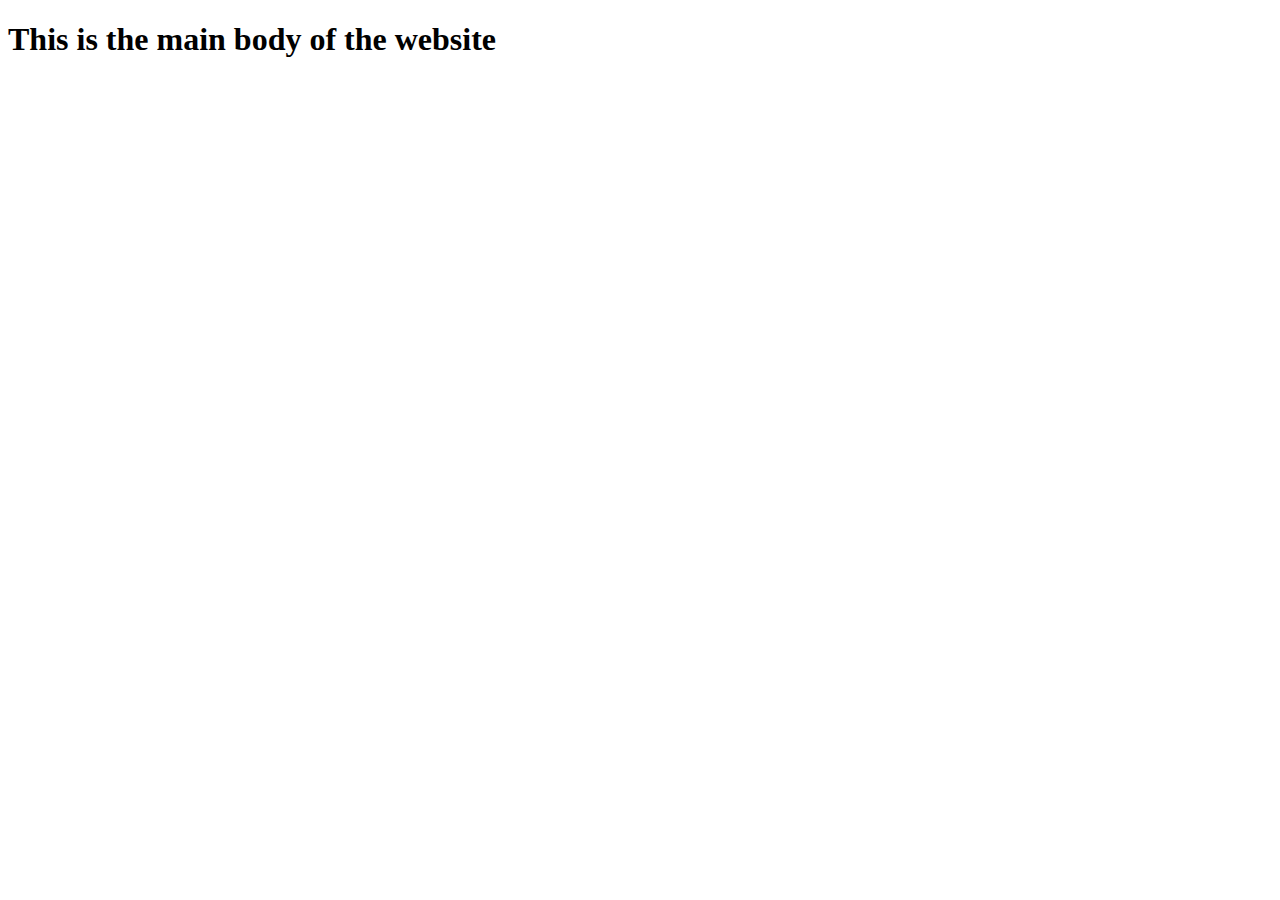
<file: index.html>
<!DOCTYPE html>
<html lang="en">
<head>
    <meta charset="UTF-8">
    <meta name="viewport" content="width=device-width, initial-scale=1.0">
    <title>Document</title>
</head>
<body>
    <h1>This is the main body of the website</h1>
</body>
</html>
</file>
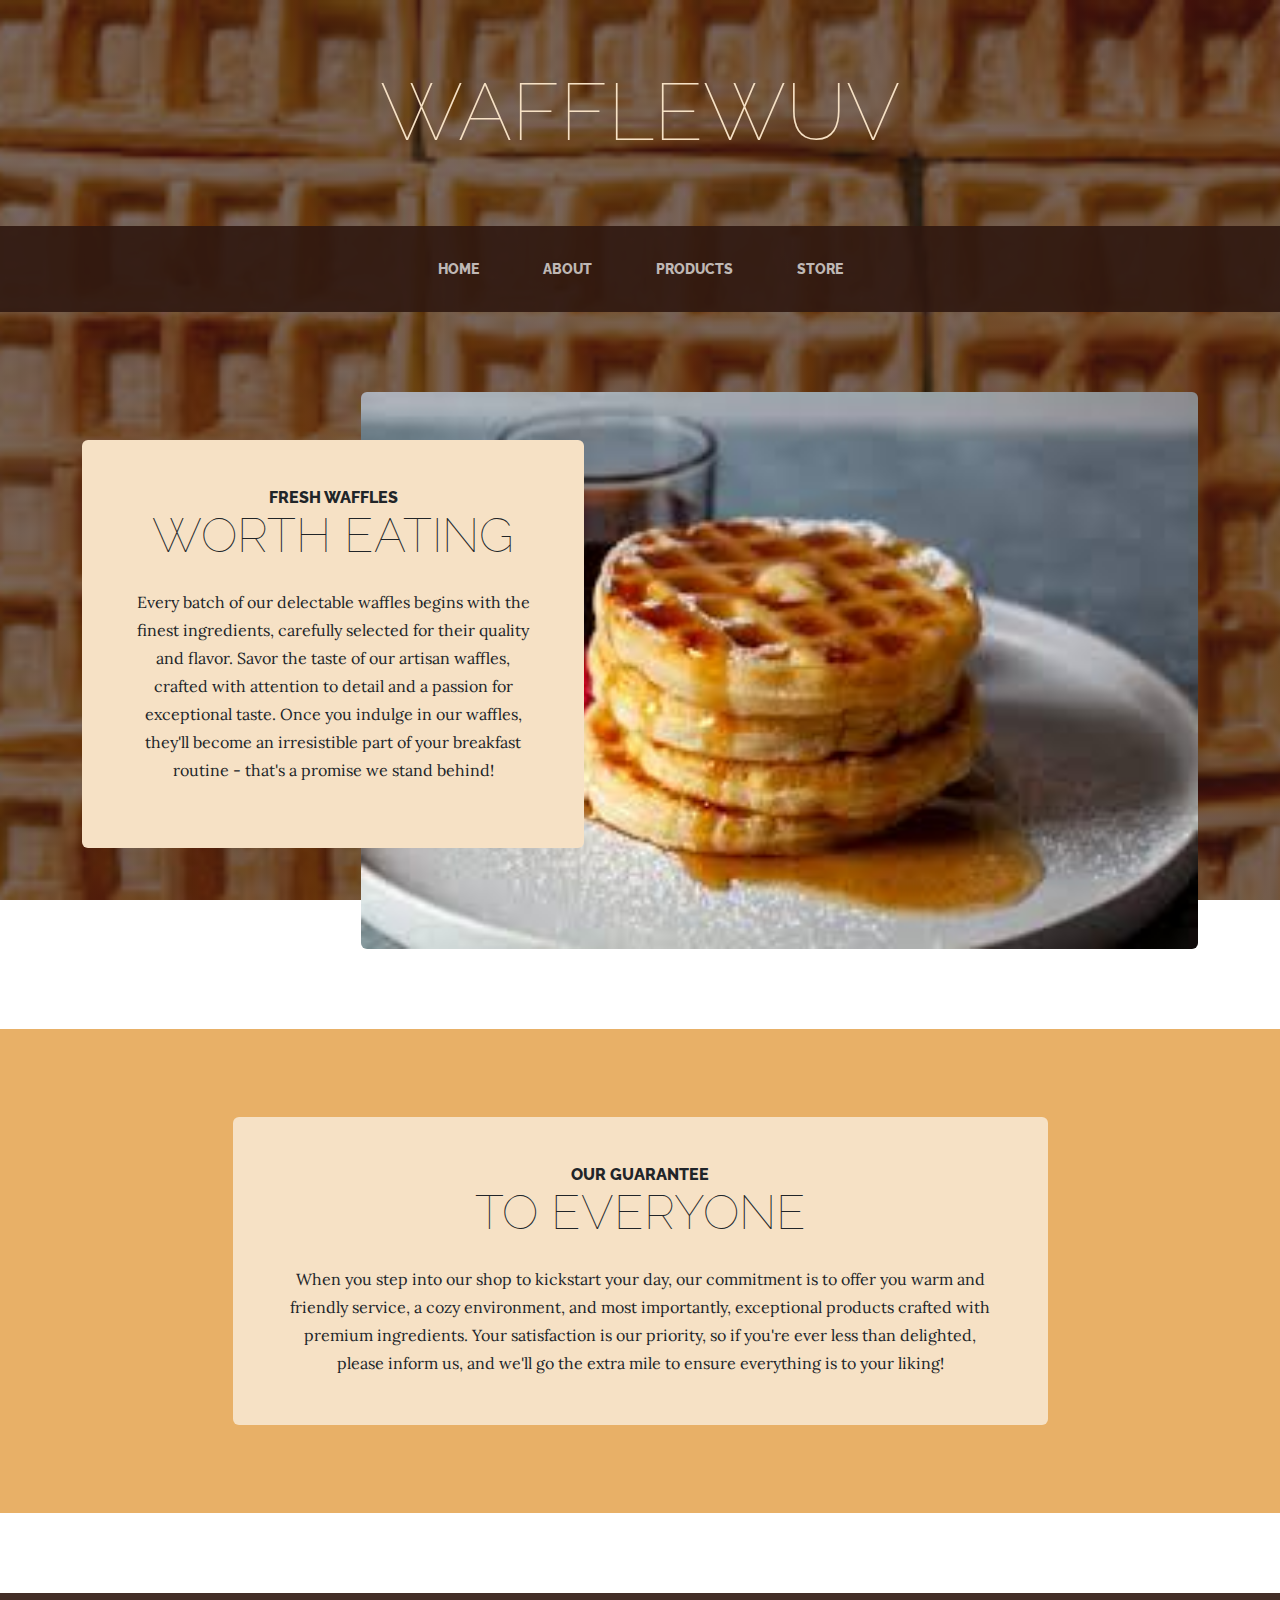
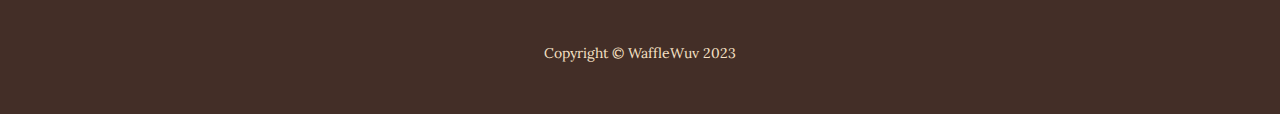
<file: final_website/startbootstrap-business-casual-gh-pages/index.html>
<!DOCTYPE html>
<html lang="en">
    <head>
        <meta charset="utf-8" />
        <meta name="viewport" content="width=device-width, initial-scale=1, shrink-to-fit=no" />
        <meta name="description" content="" />
        <meta name="author" content="" />
        <title>WaffleWuv</title>
        <link rel="icon" type="image/x-icon" href="assets/favicon.ico" />
        <!-- Google fonts-->
        <link href="https://fonts.googleapis.com/css?family=Raleway:100,100i,200,200i,300,300i,400,400i,500,500i,600,600i,700,700i,800,800i,900,900i" rel="stylesheet" />
        <link href="https://fonts.googleapis.com/css?family=Lora:400,400i,700,700i" rel="stylesheet" />
        <!-- Core theme CSS (includes Bootstrap)-->
        <link href="css/styles.css" rel="stylesheet" />
    </head>
    <body>
        <header>
            <h1 class="site-heading text-center text-faded d-none d-lg-block">
                <span class="site-heading-upper text-primary mb-3"></span>
                <span class="site-heading-lower">WaffleWuv</span>
            </h1>
        </header>
        <!-- Navigation-->
        <nav class="navbar navbar-expand-lg navbar-dark py-lg-4" id="mainNav">
            <div class="container">
                <a class="navbar-brand text-uppercase fw-bold d-lg-none" href="index.html">Start Bootstrap</a>
                <button class="navbar-toggler" type="button" data-bs-toggle="collapse" data-bs-target="#navbarSupportedContent" aria-controls="navbarSupportedContent" aria-expanded="false" aria-label="Toggle navigation"><span class="navbar-toggler-icon"></span></button>
                <div class="collapse navbar-collapse" id="navbarSupportedContent">
                    <ul class="navbar-nav mx-auto">
                        <li class="nav-item px-lg-4"><a class="nav-link text-uppercase" href="index.html">Home</a></li>
                        <li class="nav-item px-lg-4"><a class="nav-link text-uppercase" href="about.html">About</a></li>
                        <li class="nav-item px-lg-4"><a class="nav-link text-uppercase" href="products.html">Products</a></li>
                        <li class="nav-item px-lg-4"><a class="nav-link text-uppercase" href="store.html">Store</a></li>
                    </ul>
                </div>
            </div>
        </nav>
        <section class="page-section clearfix">
            <div class="container">
                <div class="intro">
                    <img class="intro-img img-fluid mb-3 mb-lg-0 rounded" src="assets/img/intro.jpg" alt="..." />
                    <div class="intro-text left-0 text-center bg-faded p-5 rounded">
                        <h2 class="section-heading mb-4">
                            <span class="section-heading-upper">Fresh Waffles</span>
                            <span class="section-heading-lower">Worth Eating</span>
                        </h2>
                        <p class="mb-3">Every batch of our delectable waffles begins with the finest ingredients, carefully selected for their quality and flavor. Savor the taste of our artisan waffles, crafted with attention to detail and a passion for exceptional taste. Once you indulge in our waffles, they'll become an irresistible part of your breakfast routine - that's a promise we stand behind!</p>
                        <!--<div class="intro-button mx-auto"><a class="btn btn-primary btn-xl" href="#!">Visit Us Today!</a></div>-->
                    </div>
                </div>
            </div>
        </section>
        <section class="page-section cta">
            <div class="container">
                <div class="row">
                    <div class="col-xl-9 mx-auto">
                        <div class="cta-inner bg-faded text-center rounded">
                            <h2 class="section-heading mb-4">
                                <span class="section-heading-upper">Our Guarantee</span>
                                <span class="section-heading-lower">To Everyone</span>
                            </h2>
                            <p class="mb-0">When you step into our shop to kickstart your day, our commitment is to offer you warm and friendly service, a cozy environment, and most importantly, exceptional products crafted with premium ingredients. Your satisfaction is our priority, so if you're ever less than delighted, please inform us, and we'll go the extra mile to ensure everything is to your liking!</p>
                        </div>
                    </div>
                </div>
            </div>
        </section>
        <footer class="footer text-faded text-center py-5">
            <div class="container"><p class="m-0 small">Copyright &copy; WaffleWuv 2023</p></div>
        </footer>
        <!-- Bootstrap core JS-->
        <script src="https://cdn.jsdelivr.net/npm/bootstrap@5.2.3/dist/js/bootstrap.bundle.min.js"></script>
        <!-- Core theme JS-->
        <script src="js/scripts.js"></script>
    </body>
</html>
</file>
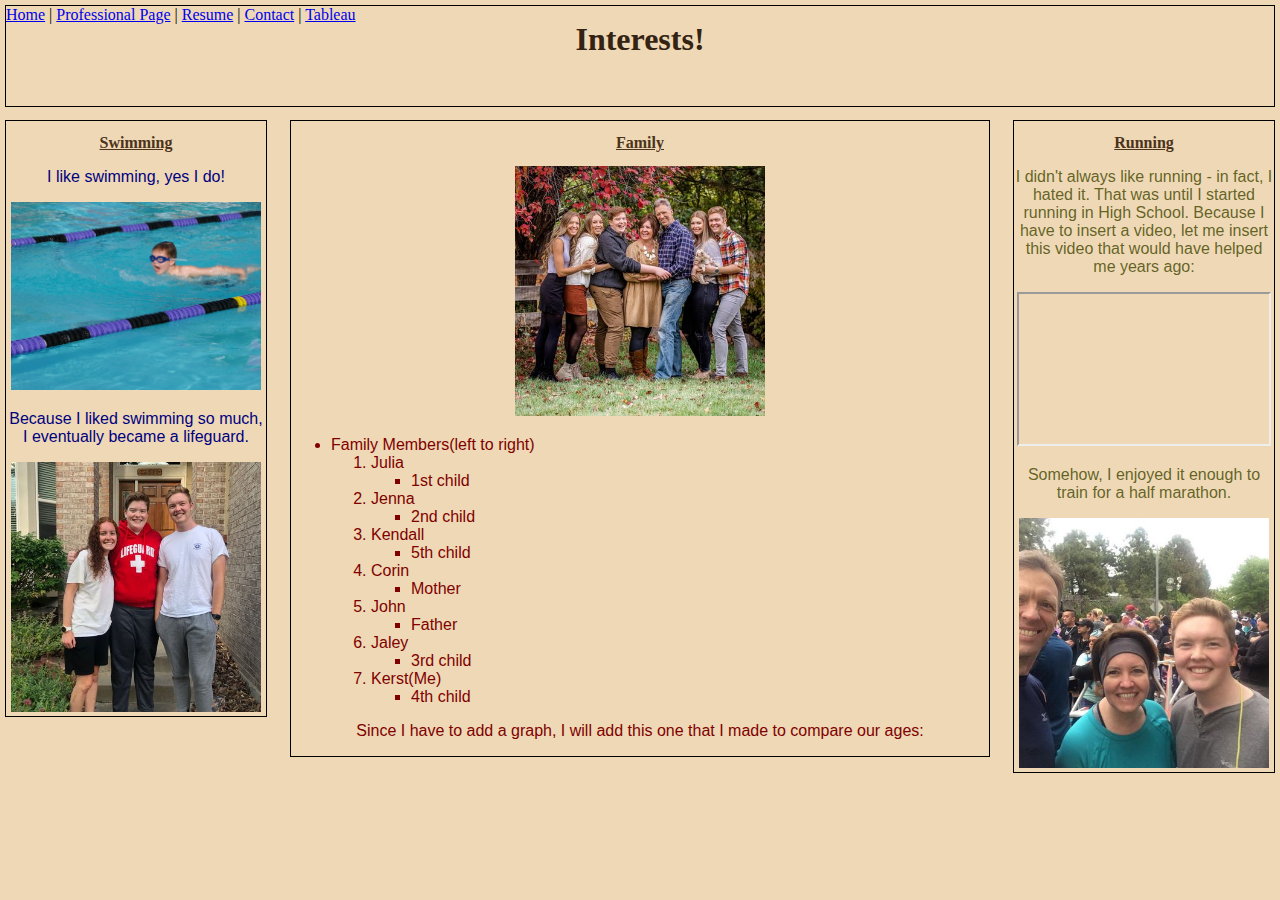
<file: final_website/html/interests.html>
<!DOCTYPE html>
<html lang="en">
<head>
    <meta charset="UTF-8">
    <meta name="viewport" content="width=device-width, initial-scale=1.0">
    <title>Interests</title>
    <link rel="Stylesheet" href="../style/layout.css">
    <link rel="Stylesheet" href="../style/scratch.css"
</head>
<body>
    <h1 style="text-align: center;">Interests!</h1>
    <div class="navbar"><a href="interests.html">Home</a> | <a href="../startbootstrap-business-casual-gh-pages/index.html" target="_blank">Professional Page</a> | <a href="../startbootstrap-resume-gh-pages/index.html" target="_blank">Resume</a> | <a href="mailto:kerst.meibos@gmail.com">Contact</a> | <a href="#tableau">Tableau</a></div>
   <div class="left">
    <Center>
        <h2 class="morefav">Swimming</h2>
        <p class="swm">I like swimming, yes I do!</p> 
        <img src="../images/swim.jpg"width="250" title="Kerst swimming when he was 5 years old!" alt="This was supposed to show you Kerst as a 6 year old swimming.">
        <p class="swm">Because I liked swimming so much, I eventually became a lifeguard.</p>
        <img src="../images/lifeguard.jpg" width="250px" title="Kerst's last day as a lifeguard!" alt="This was supposed to be a picture of kerst in his lifeguard attire(on a cold day).">
    </Center>
   </div>
   <div class="main">
    <center>
        <h2 class="morefav">Family</h2>
        <img src="../images/family.jpg" width="250px" title="Kerst's Family" alt="This was supposed to show Kerst's Family">
        <ul>
        <li class="lesfav" style="text-align: left;" style="font-size: smaller;">Family Members(left to right)
            <ol><li>Julia</li>
                    <ul><li>1st child</li></ul>
                <li>Jenna</li>
                    <ul><li>2nd child</li></ul>
                <li>Kendall</li>
                    <ul><li>5th child</li></ul>
                <li>Corin</li>
                    <ul><li>Mother</li></ul>
                <li>John</li>
                    <ul><li>Father</li></ul>
                <li>Jaley</li>
                    <ul><li>3rd child</li></ul>
                <li>Kerst(Me)</li>
                    <ul><li>4th child</li></ul>
            </ol></li>
        </ul>
        <p id="tableau" class="lesfav">Since I have to add a graph, I will add this one that I made to compare our ages:</p>
        <script  type='module' src='https://us-west-2b.online.tableau.com/javascripts/api/tableau.embedding.3.latest.min.js' width="250px" height="200px"></script><tableau-viz id='tableau-viz' src='https://us-west-2b.online.tableau.com/t/kjm24834217afd00/views/FamilyData/Sheet2' hide-tabs toolbar='bottom' ></tableau-viz>
    </center>
    </div>
   <div class="right">
    <Center>
        <h2 class="morefav">Running</h2>
        <p class="fav"> I didn't always like running - in fact, I hated it. That was until I started running in High School. Because I have to insert a video, let me insert this video that would have helped me years ago:</p>
        <iframe width="250" height="150" src="https://www.youtube.com/embed/IeZS646X44M">
        </iframe>
        <p class="fav">Somehow, I enjoyed it enough to train for a half marathon.</p>
        <img src="../images/run.jpg" width="250px" title="Kerst's Half-Marathon" alt="This was supposed to show Kerst at his first Half-Marathon"


    </Center>
    </div>
</body>
</html>
</file>
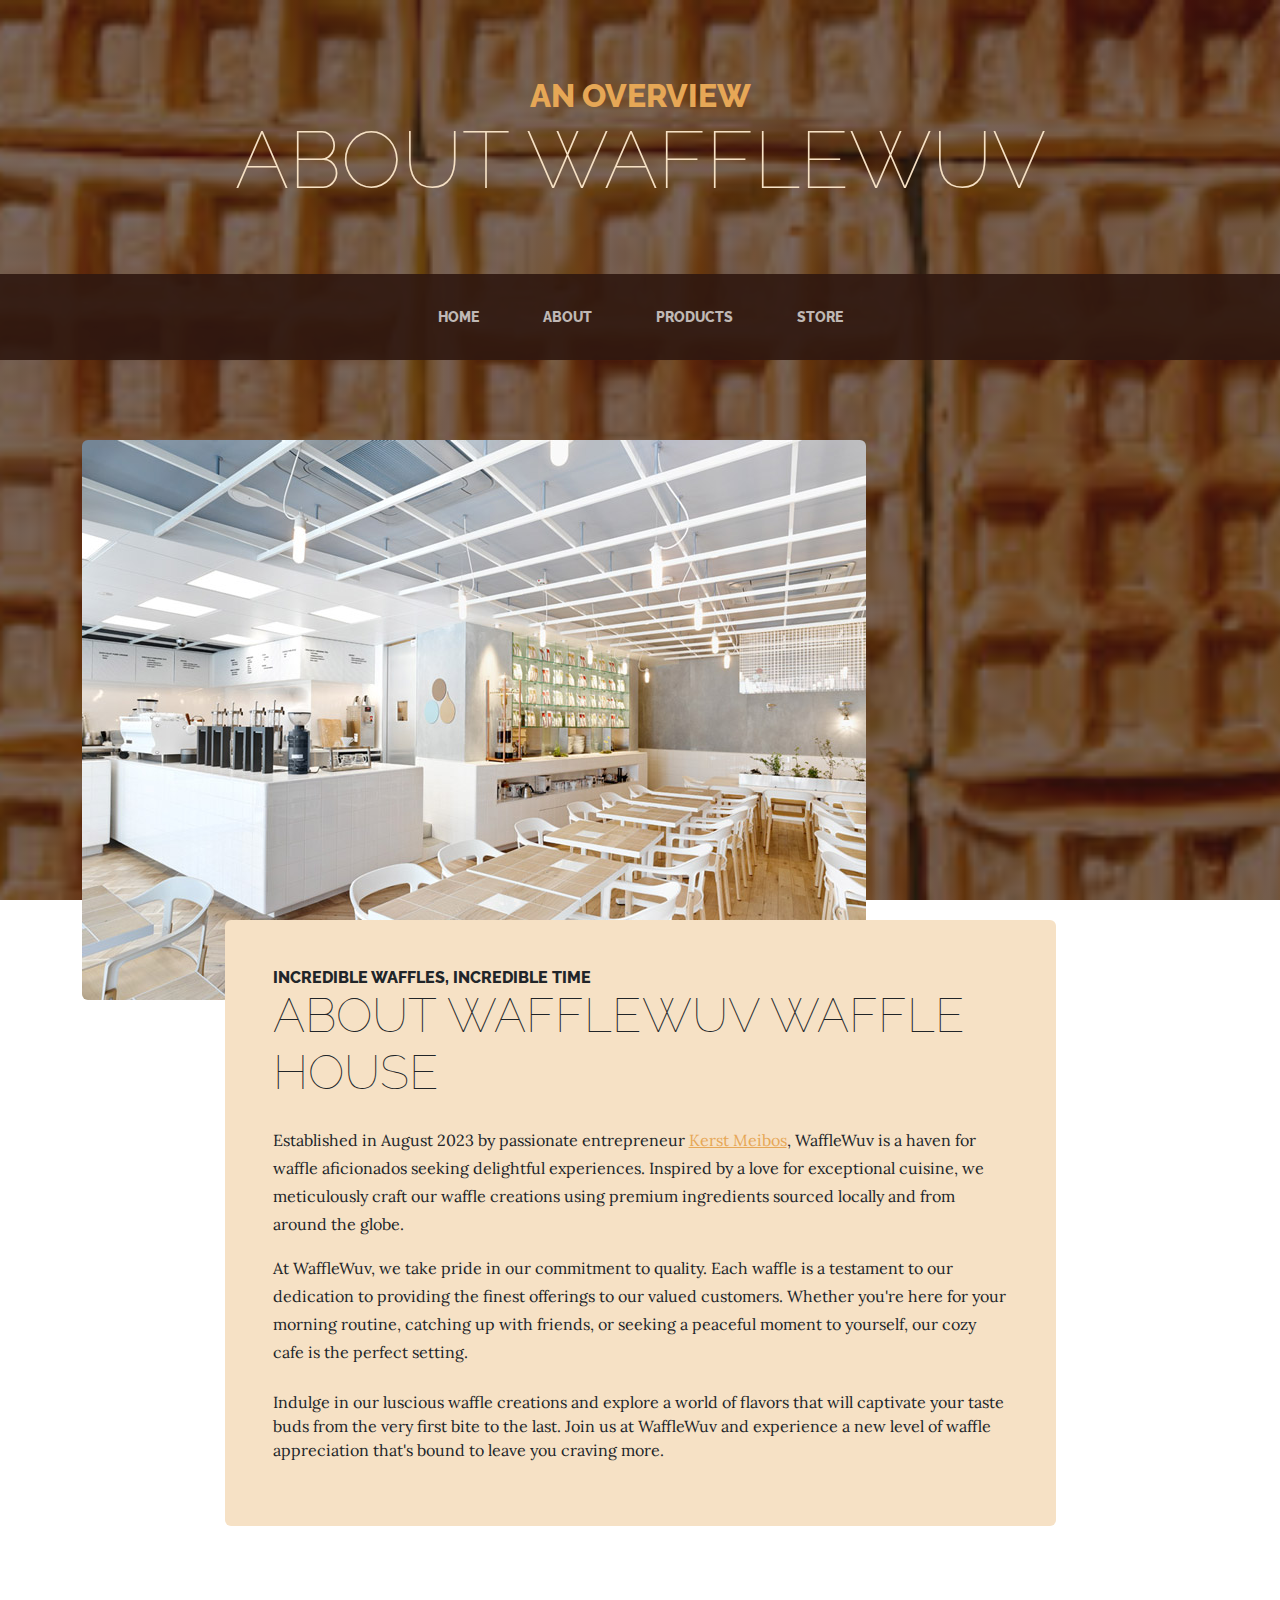
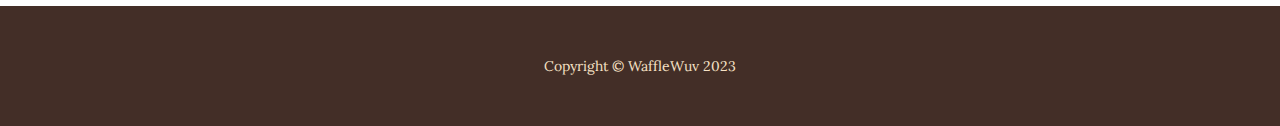
<file: final_website/startbootstrap-business-casual-gh-pages/about.html>
<!DOCTYPE html>
<html lang="en">
    <head>
        <meta charset="utf-8" />
        <meta name="viewport" content="width=device-width, initial-scale=1, shrink-to-fit=no" />
        <meta name="description" content="" />
        <meta name="author" content="" />
        <title>About WaffleWuv</title>
        <link rel="icon" type="image/x-icon" href="assets/favicon.ico" />
        <!-- Google fonts-->
        <link href="https://fonts.googleapis.com/css?family=Raleway:100,100i,200,200i,300,300i,400,400i,500,500i,600,600i,700,700i,800,800i,900,900i" rel="stylesheet" />
        <link href="https://fonts.googleapis.com/css?family=Lora:400,400i,700,700i" rel="stylesheet" />
        <!-- Core theme CSS (includes Bootstrap)-->
        <link href="css/styles.css" rel="stylesheet" />
    </head>
    <body>
        <header>
            <h1 class="site-heading text-center text-faded d-none d-lg-block">
                <span class="site-heading-upper text-primary mb-3">An Overview</span>
                <span class="site-heading-lower">About WaffleWuv</span>
            </h1>
        </header>
        <!-- Navigation-->
        <nav class="navbar navbar-expand-lg navbar-dark py-lg-4" id="mainNav">
            <div class="container">
                <a class="navbar-brand text-uppercase fw-bold d-lg-none" href="index.html">Start Bootstrap</a>
                <button class="navbar-toggler" type="button" data-bs-toggle="collapse" data-bs-target="#navbarSupportedContent" aria-controls="navbarSupportedContent" aria-expanded="false" aria-label="Toggle navigation"><span class="navbar-toggler-icon"></span></button>
                <div class="collapse navbar-collapse" id="navbarSupportedContent">
                    <ul class="navbar-nav mx-auto">
                        <li class="nav-item px-lg-4"><a class="nav-link text-uppercase" href="index.html">Home</a></li>
                        <li class="nav-item px-lg-4"><a class="nav-link text-uppercase" href="about.html">About</a></li>
                        <li class="nav-item px-lg-4"><a class="nav-link text-uppercase" href="products.html">Products</a></li>
                        <li class="nav-item px-lg-4"><a class="nav-link text-uppercase" href="store.html">Store</a></li>
                    </ul>
                </div>
            </div>
        </nav>
        <section class="page-section about-heading">
            <div class="container">
                <img class="img-fluid rounded about-heading-img mb-3 mb-lg-0" src="assets/img/about.jpg" alt="..." />
                <div class="about-heading-content">
                    <div class="row">
                        <div class="col-xl-9 col-lg-10 mx-auto">
                            <div class="bg-faded rounded p-5">
                                <h2 class="section-heading mb-4">
                                    <span class="section-heading-upper">Incredible Waffles, Incredible Time</span>
                                    <span class="section-heading-lower">About WaffleWuv Waffle House</span>
                                </h2>
                                <p>
                                    Established in August 2023 by passionate entrepreneur <a href="../startbootstrap-resume-gh-pages/index.html" target="_blank">Kerst Meibos</a>, WaffleWuv is a haven for waffle aficionados seeking delightful experiences. Inspired by a love for exceptional cuisine, we meticulously craft our waffle creations using premium ingredients sourced locally and from around the globe.</p>
                                <p class="mb-0">
                                    At WaffleWuv, we take pride in our commitment to quality. Each waffle is a testament to our dedication to providing the finest offerings to our valued customers. Whether you're here for your morning routine, catching up with friends, or seeking a peaceful moment to yourself, our cozy cafe is the perfect setting.
                                </p><br
                               
                                <p>Indulge in our luscious waffle creations and explore a world of flavors that will captivate your taste buds from the very first bite to the last. Join us at WaffleWuv and experience a new level of waffle appreciation that's bound to leave you craving more.</p>
                            
                            </div>
                        </div>
                    </div>
                </div>
            </div>
        </section>
        <footer class="footer text-faded text-center py-5">
            <div class="container"><p class="m-0 small">Copyright &copy; WaffleWuv 2023</p></div>
        </footer>
        <!-- Bootstrap core JS-->
        <script src="https://cdn.jsdelivr.net/npm/bootstrap@5.2.3/dist/js/bootstrap.bundle.min.js"></script>
        <!-- Core theme JS-->
        <script src="js/scripts.js"></script>
    </body>
</html>
</file>
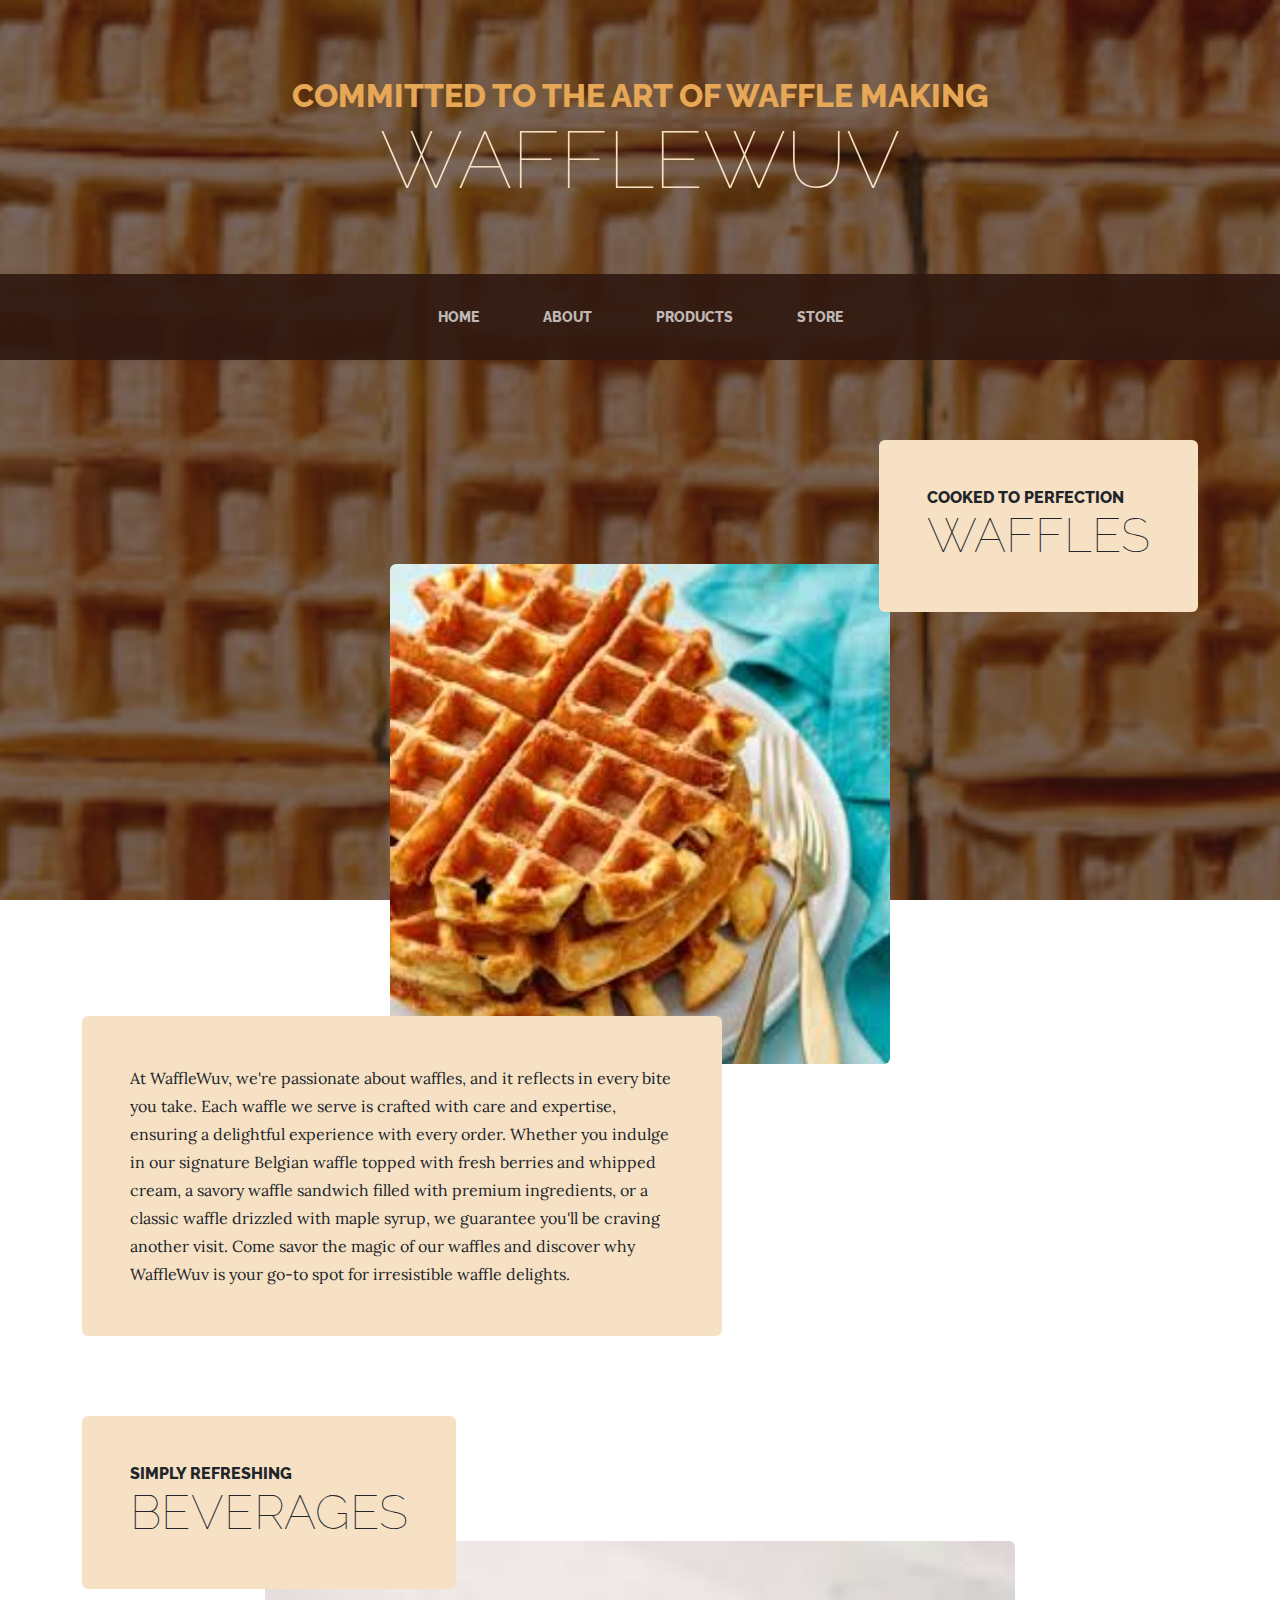
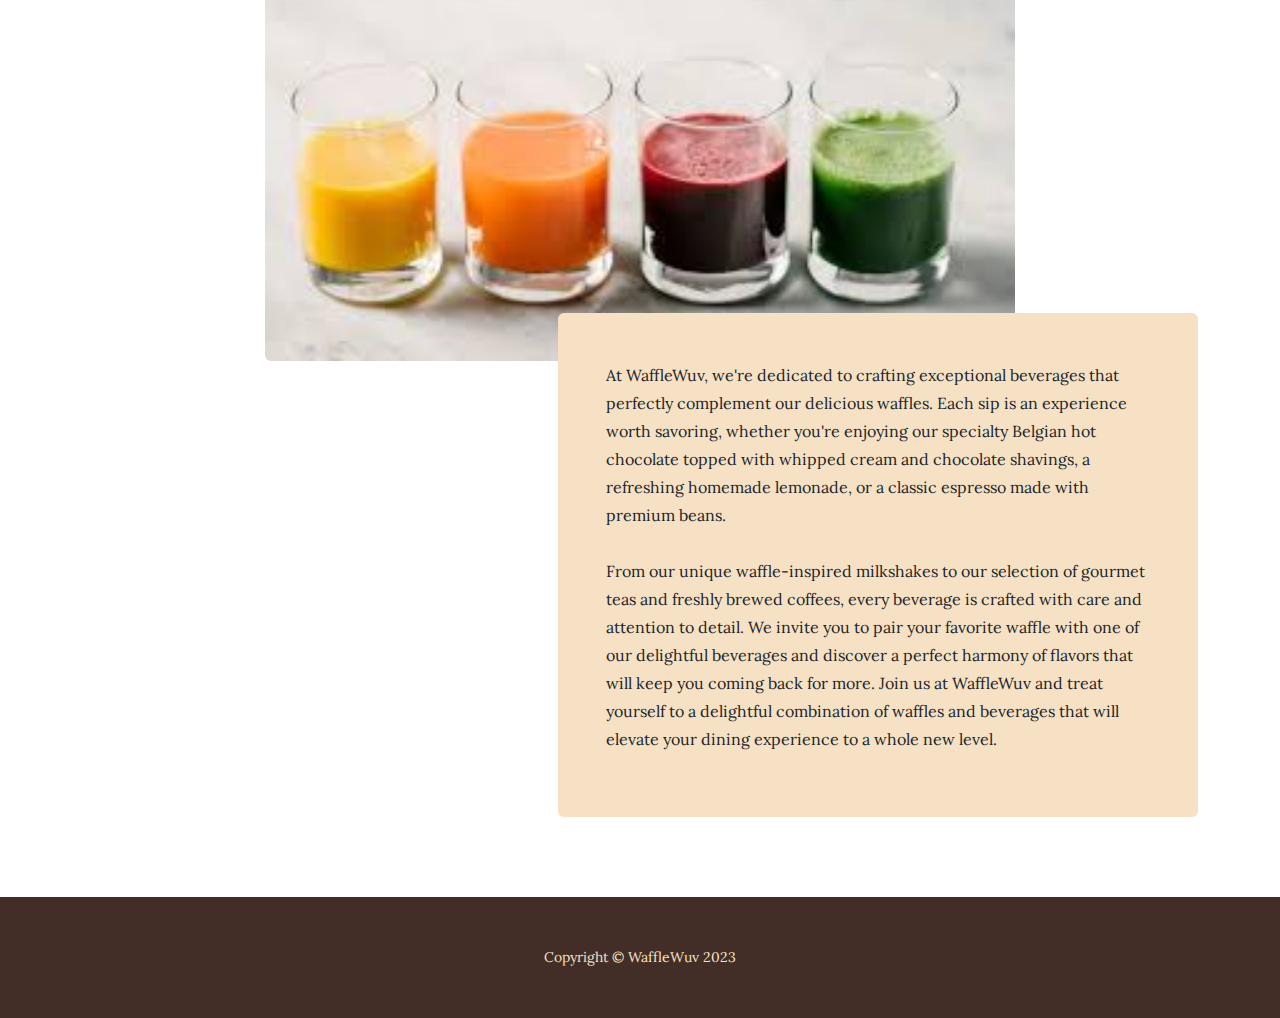
<file: final_website/startbootstrap-business-casual-gh-pages/products.html>
<!DOCTYPE html>
<html lang="en">
    <head>
        <meta charset="utf-8" />
        <meta name="viewport" content="width=device-width, initial-scale=1, shrink-to-fit=no" />
        <meta name="description" content="" />
        <meta name="author" content="" />
        <title>WaffleWuv - Products</title>
        <link rel="icon" type="image/x-icon" href="assets/favicon.ico" />
        <!-- Google fonts-->
        <link href="https://fonts.googleapis.com/css?family=Raleway:100,100i,200,200i,300,300i,400,400i,500,500i,600,600i,700,700i,800,800i,900,900i" rel="stylesheet" />
        <link href="https://fonts.googleapis.com/css?family=Lora:400,400i,700,700i" rel="stylesheet" />
        <!-- Core theme CSS (includes Bootstrap)-->
        <link href="css/styles.css" rel="stylesheet" />
    </head>
    <body>
        <header>
            <h1 class="site-heading text-center text-faded d-none d-lg-block">
                <span class="site-heading-upper text-primary mb-3">Committed to the art of waffle making</span>
                <span class="site-heading-lower">WaffleWuv</span>
            </h1>
        </header>
        <!-- Navigation-->
        <nav class="navbar navbar-expand-lg navbar-dark py-lg-4" id="mainNav">
            <div class="container">
                <a class="navbar-brand text-uppercase fw-bold d-lg-none" href="index.html">Start Bootstrap</a>
                <button class="navbar-toggler" type="button" data-bs-toggle="collapse" data-bs-target="#navbarSupportedContent" aria-controls="navbarSupportedContent" aria-expanded="false" aria-label="Toggle navigation"><span class="navbar-toggler-icon"></span></button>
                <div class="collapse navbar-collapse" id="navbarSupportedContent">
                    <ul class="navbar-nav mx-auto">
                        <li class="nav-item px-lg-4"><a class="nav-link text-uppercase" href="index.html">Home</a></li>
                        <li class="nav-item px-lg-4"><a class="nav-link text-uppercase" href="about.html">About</a></li>
                        <li class="nav-item px-lg-4"><a class="nav-link text-uppercase" href="products.html">Products</a></li>
                        <li class="nav-item px-lg-4"><a class="nav-link text-uppercase" href="store.html">Store</a></li>
                    </ul>
                </div>
            </div>
        </nav>
        <section class="page-section">
            <div class="container">
                <div class="product-item">
                    <div class="product-item-title d-flex">
                        <div class="bg-faded p-5 d-flex ms-auto rounded">
                            <h2 class="section-heading mb-0">
                                <span class="section-heading-upper">Cooked to Perfection</span>
                                <span class="section-heading-lower">Waffles</span>
                            </h2>
                        </div>
                    </div>
                    <img class="product-item-img mx-auto d-flex rounded img-fluid mb-3 mb-lg-0" src="assets/img/products-01.jpg" width="500" alt="..." />
                    <div class="product-item-description d-flex me-auto">
                        <div class="bg-faded p-5 rounded"><p class="mb-0">At WaffleWuv, we're passionate about waffles, and it reflects in every bite you take. Each waffle we serve is crafted with care and expertise, ensuring a delightful experience with every order. Whether you indulge in our signature Belgian waffle topped with fresh berries and whipped cream, a savory waffle sandwich filled with premium ingredients, or a classic waffle drizzled with maple syrup, we guarantee you'll be craving another visit. Come savor the magic of our waffles and discover why WaffleWuv is your go-to spot for irresistible waffle delights.</p></div>
                    </div>
                </div>
            </div>
        </section>
        <section class="page-section">
            <div class="container">
                <div class="product-item">
                    <div class="product-item-title d-flex">
                        <div class="bg-faded p-5 d-flex me-auto rounded">
                            <h2 class="section-heading mb-0">
                                <span class="section-heading-upper">Simply Refreshing</span>
                                <span class="section-heading-lower">Beverages</span>
                            </h2>
                        </div>
                    </div>
                    <img class="product-item-img mx-auto d-flex rounded img-fluid mb-3 mb-lg-0" src="assets/img/products-02.jpg" width="750" alt="..." />
                    <div class="product-item-description d-flex ms-auto">
                        <div class="bg-faded p-5 rounded"><p class="mb-0">At WaffleWuv, we're dedicated to crafting exceptional beverages that perfectly complement our delicious waffles. Each sip is an experience worth savoring, whether you're enjoying our specialty Belgian hot chocolate topped with whipped cream and chocolate shavings, a refreshing homemade lemonade, or a classic espresso made with premium beans.<br><br></p>

                            <p>From our unique waffle-inspired milkshakes to our selection of gourmet teas and freshly brewed coffees, every beverage is crafted with care and attention to detail. We invite you to pair your favorite waffle with one of our delightful beverages and discover a perfect harmony of flavors that will keep you coming back for more. Join us at WaffleWuv and treat yourself to a delightful combination of waffles and beverages that will elevate your dining experience to a whole new level.</p></div>
                    </div>
                </div>
            </div>
        </section>
        
        <footer class="footer text-faded text-center py-5">
            <div class="container"><p class="m-0 small">Copyright &copy; WaffleWuv 2023</p></div>
        </footer>
        <!-- Bootstrap core JS-->
        <script src="https://cdn.jsdelivr.net/npm/bootstrap@5.2.3/dist/js/bootstrap.bundle.min.js"></script>
        <!-- Core theme JS-->
        <script src="js/scripts.js"></script>
    </body>
</html>
</file>
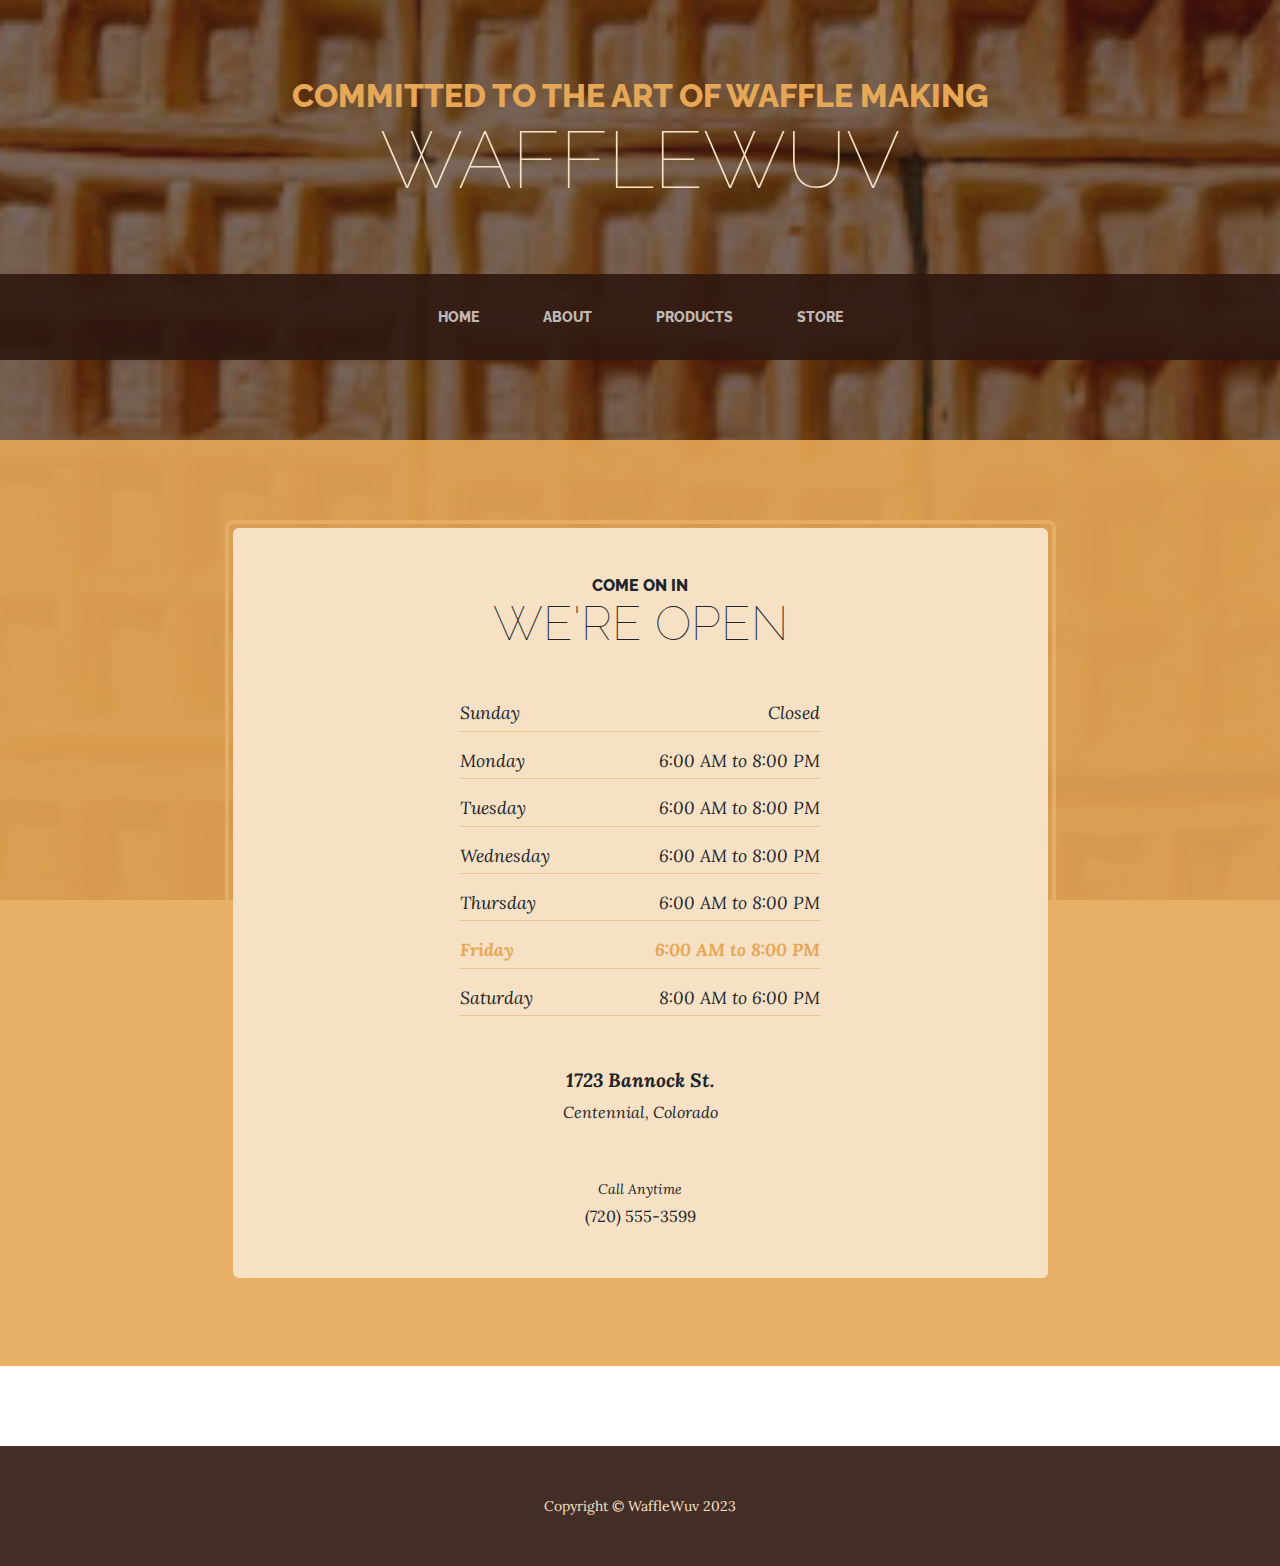
<file: final_website/startbootstrap-business-casual-gh-pages/store.html>
<!DOCTYPE html>
<html lang="en">
    <head>
        <meta charset="utf-8" />
        <meta name="viewport" content="width=device-width, initial-scale=1, shrink-to-fit=no" />
        <meta name="description" content="" />
        <meta name="author" content="" />
        <title>WaffleWuv Store Info</title>
        <link rel="icon" type="image/x-icon" href="assets/favicon.ico" />
        <!-- Google fonts-->
        <link href="https://fonts.googleapis.com/css?family=Raleway:100,100i,200,200i,300,300i,400,400i,500,500i,600,600i,700,700i,800,800i,900,900i" rel="stylesheet" />
        <link href="https://fonts.googleapis.com/css?family=Lora:400,400i,700,700i" rel="stylesheet" />
        <!-- Core theme CSS (includes Bootstrap)-->
        <link href="css/styles.css" rel="stylesheet" />
    </head>
    <body>
        <header>
            <h1 class="site-heading text-center text-faded d-none d-lg-block">
                <span class="site-heading-upper text-primary mb-3">Committed to the art of waffle making</span>
                <span class="site-heading-lower">WaffleWuv</span>
            </h1>
        </header>
        <!-- Navigation-->
        <nav class="navbar navbar-expand-lg navbar-dark py-lg-4" id="mainNav">
            <div class="container">
                <a class="navbar-brand text-uppercase fw-bold d-lg-none" href="index.html">Start Bootstrap</a>
                <button class="navbar-toggler" type="button" data-bs-toggle="collapse" data-bs-target="#navbarSupportedContent" aria-controls="navbarSupportedContent" aria-expanded="false" aria-label="Toggle navigation"><span class="navbar-toggler-icon"></span></button>
                <div class="collapse navbar-collapse" id="navbarSupportedContent">
                    <ul class="navbar-nav mx-auto">
                        <li class="nav-item px-lg-4"><a class="nav-link text-uppercase" href="index.html">Home</a></li>
                        <li class="nav-item px-lg-4"><a class="nav-link text-uppercase" href="about.html">About</a></li>
                        <li class="nav-item px-lg-4"><a class="nav-link text-uppercase" href="products.html">Products</a></li>
                        <li class="nav-item px-lg-4"><a class="nav-link text-uppercase" href="store.html">Store</a></li>
                    </ul>
                </div>
            </div>
        </nav>
        <section class="page-section cta">
            <div class="container">
                <div class="row">
                    <div class="col-xl-9 mx-auto">
                        <div class="cta-inner bg-faded text-center rounded">
                            <h2 class="section-heading mb-5">
                                <span class="section-heading-upper">Come On In</span>
                                <span class="section-heading-lower">We're Open</span>
                            </h2>
                            <ul class="list-unstyled list-hours mb-5 text-left mx-auto">
                                <li class="list-unstyled-item list-hours-item d-flex">
                                    Sunday
                                    <span class="ms-auto">Closed</span>
                                </li>
                                <li class="list-unstyled-item list-hours-item d-flex">
                                    Monday
                                    <span class="ms-auto">6:00 AM to 8:00 PM</span>
                                </li>
                                <li class="list-unstyled-item list-hours-item d-flex">
                                    Tuesday
                                    <span class="ms-auto">6:00 AM to 8:00 PM</span>
                                </li>
                                <li class="list-unstyled-item list-hours-item d-flex">
                                    Wednesday
                                    <span class="ms-auto">6:00 AM to 8:00 PM</span>
                                </li>
                                <li class="list-unstyled-item list-hours-item d-flex">
                                    Thursday
                                    <span class="ms-auto">6:00 AM to 8:00 PM</span>
                                </li>
                                <li class="list-unstyled-item list-hours-item d-flex">
                                    Friday
                                    <span class="ms-auto">6:00 AM to 8:00 PM</span>
                                </li>
                                <li class="list-unstyled-item list-hours-item d-flex">
                                    Saturday
                                    <span class="ms-auto">8:00 AM to 6:00 PM</span>
                                </li>
                            </ul>
                            <p class="address mb-5">
                                <em>
                                    <strong>1723 Bannock St.</strong>
                                    <br />
                                    Centennial, Colorado
                                </em>
                            </p>
                            <p class="mb-0">
                                <small><em>Call Anytime</em></small>
                                <br />
                                (720) 555-3599
                            </p>
                        </div>
                    </div>
                </div>
            </div>
        </section>
       
        <footer class="footer text-faded text-center py-5">
            <div class="container"><p class="m-0 small">Copyright &copy; WaffleWuv 2023</p></div>
        </footer>
        <!-- Bootstrap core JS-->
        <script src="https://cdn.jsdelivr.net/npm/bootstrap@5.2.3/dist/js/bootstrap.bundle.min.js"></script>
        <!-- Core theme JS-->
        <script src="js/scripts.js"></script>
    </body>
</html>
</file>
<file: final_website/style/layout.css>
div {
    border: 1px solid black;
    position: absolute;
}

.navbar {
    top: 5px;
    left: 5px;
    right: 5px;
    height: 100px;
}
.footer {
    bottom: 0px;
    left: 5px;
    right: 5px;
    height: 50px;
}
.left {
    top: 120px;
    width: 260px;
    left: 5px;
    

}
.main {
    top: 120px;
    left: 290px;
    right: 290px;
    
}
.right {
    top: 120px;
    width: 260px;
    right: 5px;
    
}
</file>
<file: final_website/style/scratch.css>
body {background-color: #eed8b5}
h1{
    color: #342313;
    text-align: right;
}
.fav {
    font-family: 'Lucida Sans', 'Lucida Sans Regular', 'Lucida Grande', 'Lucida Sans Unicode', Geneva, Verdana, sans-serif;
    color: rgba(92, 92, 27, 0.94);
    font-size: medium;
}
.lesfav {
    font-family: Arial, Helvetica, sans-serif;
    color: maroon;
    font-size: medium;
}
.morefav {
    font-family: Cambria, Cochin, Georgia, Times, 'Times New Roman', serif;
    color: #4c331c;
    font-weight: bold;
    font-size: medium;
    text-decoration: underline;
}
.swm {
    font-family: Arial, Helvetica, sans-serif;
    color: Navy;
    font-size: medium;
}
</file>
